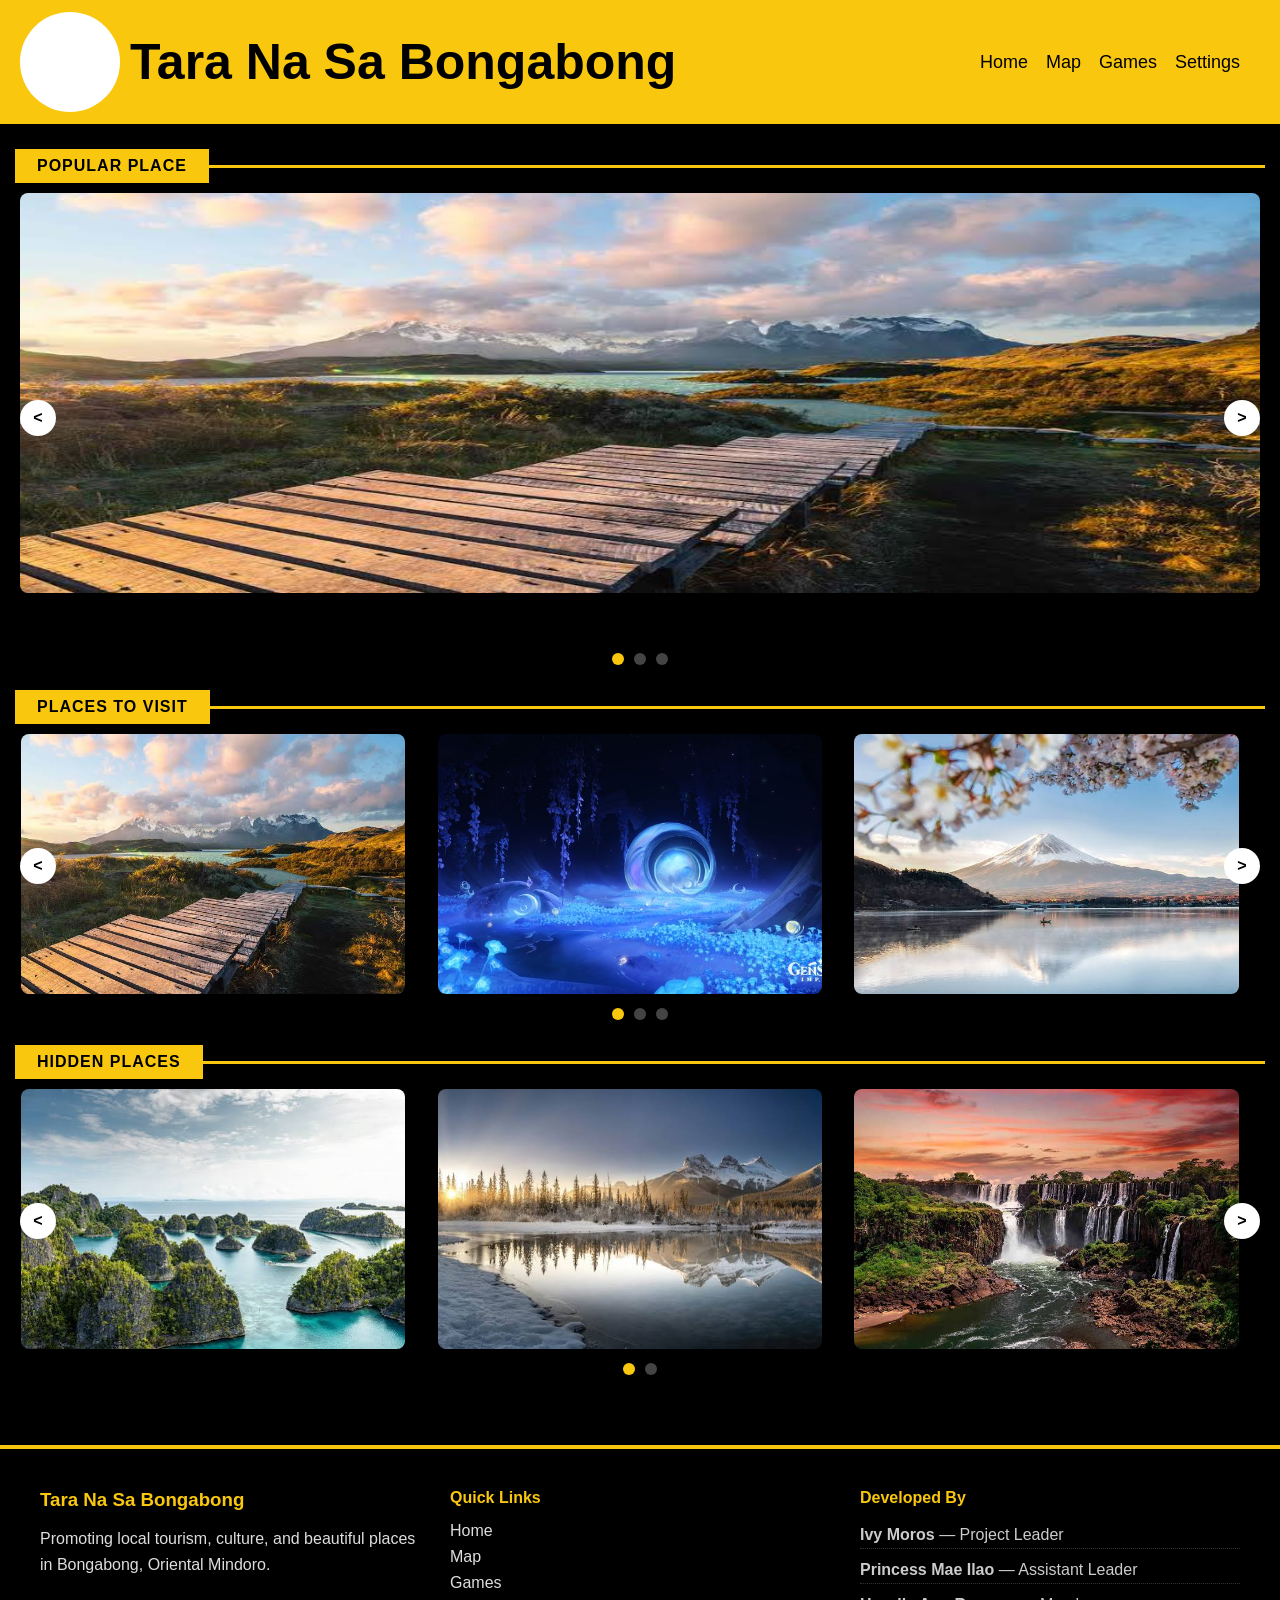
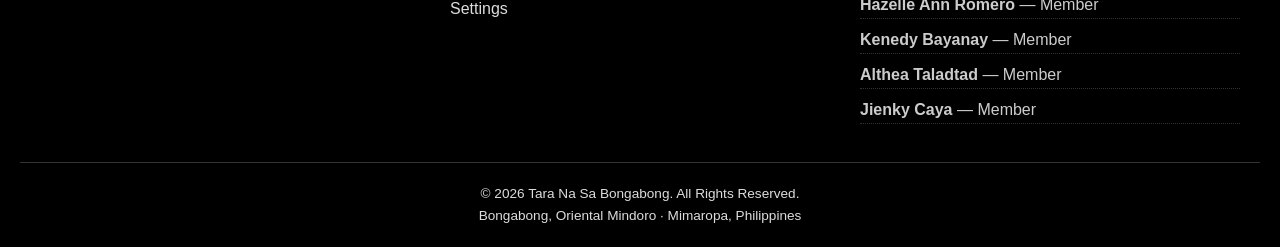
<file: index.html>
<!DOCTYPE html>
<html lang="en">
<head>
    <meta charset="UTF-8">
    <meta name="viewport" content="width=device-width, initial-scale=1.0">
    <title>Tara Na Sa Bongabong</title>
    <link rel="stylesheet" href="TNB.css">
</head>
<body>
    <!-- Header -->
    <header>
        <div class="header-left">
            <div class="logo-circle"></div>
            <h1>Tara Na Sa Bongabong</h1>
        </div>
        <nav class="navbar">
            <a href="#">Home</a>
            <a href="#">Map</a>
            <a href="#">Games</a>
            <a href="#">Settings</a>
        </nav>
    </header>

    <main>
        <!-- Popular Place Section -->
        <div class="section-title-row">
            <div class="section-title-bar">POPULAR PLACE</div>
            <div class="section-line"></div>
        </div>
        <section class="section">
            <div class="carousel-wrapper">
                <button class="arrow-btn prev-pop">&lt;</button>
                <div class="carousel-track popular-track">
                    <div class="slide popular-slide">
                        <img src="ph1.jpg" alt="Puting Buhangin Beach">
                        <div class="place-name">Puting Buhangin Beach</div>
                    </div>
                    <div class="slide popular-slide">
                        <img src="ph2.jpg" alt="Mount Bongabong">
                        <div class="place-name">Mount Bongabong</div>
                    </div>
                    <div class="slide popular-slide">
                        <img src="ph3.jpg" alt="Kuta Beach">
                        <div class="place-name">Kuta Beach</div>
                    </div>
                </div>
                <button class="arrow-btn next-pop">&gt;</button>
            </div>
            <div class="dots-wrapper popular-dots"></div>
        </section>

        <!-- Places to Visit Section -->
        <div class="section-title-row">
            <div class="section-title-bar">PLACES TO VISIT</div>
            <div class="section-line"></div>
        </div>
        <section class="section">
            <div class="carousel-wrapper">
                <button class="arrow-btn prev-visit">&lt;</button>
                <div class="carousel-track visit-track">
                    <div class="card-slide">
                        <img src="ph1.jpg" alt="Bayview Park">
                        <div class="place-name">Bayview Park</div>
                    </div>
                    <div class="card-slide">
                        <img src="ph2.jpg" alt="Bongabong Port">
                        <div class="place-name">Bongabong Port</div>
                    </div>
                    <div class="card-slide">
                        <img src="ph3.jpg" alt="Malawaan Falls">
                        <div class="place-name">Malawaan Falls</div>
                    </div>
                    <div class="card-slide">
                        <img src="ph4.jpg" alt="Barangay San Isidro">
                        <div class="place-name">Barangay San Isidro</div>
                    </div>
                    <div class="card-slide">
                        <img src="ph5.jpg" alt="Rizal Park">
                        <div class="place-name">Rizal Park</div>
                    </div>
                    <div class="card-slide">
                        <img src="ph6.jpg" alt="Coastal Road">
                        <div class="place-name">Coastal Road</div>
                    </div>
                    <div class="card-slide">
                        <img src="ph7.jpg" alt="Mangrove Forest">
                        <div class="place-name">Mangrove Forest</div>
                    </div>
                    <div class="card-slide">
                        <img src="ph8.jpg" alt="Sunset Boulevard">
                        <div class="place-name">Sunset Boulevard</div>
                    </div>
                    <div class="card-slide">
                        <img src="ph9.jpg" alt="Town Plaza">
                        <div class="place-name">Town Plaza</div>
                    </div>
                </div>
                <button class="arrow-btn next-visit">&gt;</button>
            </div>
            <div class="dots-wrapper visit-dots"></div>
        </section>

        <!-- Hidden Places Section -->
        <div class="section-title-row">
            <div class="section-title-bar">HIDDEN PLACES</div>
            <div class="section-line"></div>
        </div>
        <section class="section">
            <div class="carousel-wrapper">
                <button class="arrow-btn prev-hidden">&lt;</button>
                <div class="carousel-track hidden-track">
                    <div class="card-slide">
                        <img src="ph10.jpg" alt="Talamitam Cave">
                        <div class="place-name">Talamitam Cave</div>
                    </div>
                    <div class="card-slide">
                        <img src="ph11.jpg" alt="Secret Lagoon">
                        <div class="place-name">Secret Lagoon</div>
                    </div>
                    <div class="card-slide">
                        <img src="ph12.jpg" alt="Old Forest Trail">
                        <div class="place-name">Old Forest Trail</div>
                    </div>
                    <div class="card-slide">
                        <img src="ph13.jpg" alt="Hidden Waterfall">
                        <div class="place-name">Hidden Waterfall</div>
                    </div>
                    <div class="card-slide">
                        <img src="ph14.jpg" alt="White Rock Viewpoint">
                        <div class="place-name">White Rock Viewpoint</div>
                    </div>
                    <div class="card-slide">
                        <img src="ph15.jpg" alt="Local Spring">
                        <div class="place-name">Local Spring</div>
                    </div>
                </div>
                <button class="arrow-btn next-hidden">&gt;</button>
            </div>
            <div class="dots-wrapper hidden-dots"></div>
        </section>
    </main>

    <footer class="site-footer">
        <div class="footer-grid">
            <div class="footer-col">
                <h3>Tara Na Sa Bongabong</h3>
                <p>Promoting local tourism, culture, and beautiful places in Bongabong, Oriental Mindoro.</p>
            </div>
            <div class="footer-col">
                <h4>Quick Links</h4>
                <ul>
                    <li><a href="#">Home</a></li>
                    <li><a href="#">Map</a></li>
                    <li><a href="#">Games</a></li>
                    <li><a href="#">Settings</a></li>
                </ul>
            </div>
            <div class="footer-col">
                <h4>Developed By</h4>
                <ul class="team-list">
                    <li><strong>Ivy Moros</strong> — Project Leader</li>
                    <li><strong>Princess Mae Ilao</strong> — Assistant Leader</li>
                    <li><strong>Hazelle Ann Romero</strong> — Member</li>
                    <li><strong>Kenedy Bayanay</strong> — Member</li>
                    <li><strong>Althea Taladtad</strong> — Member</li>
                    <li><strong>Jienky Caya</strong> — Member</li>
                </ul>
            </div>
        </div>
        <div class="footer-bottom">
            <p>© 2026 Tara Na Sa Bongabong. All Rights Reserved.<br>
            Bongabong, Oriental Mindoro · Mimaropa, Philippines</p>
        </div>
    </footer>

    <script src="TNB.js"></script>
</body>
</html>
</file>
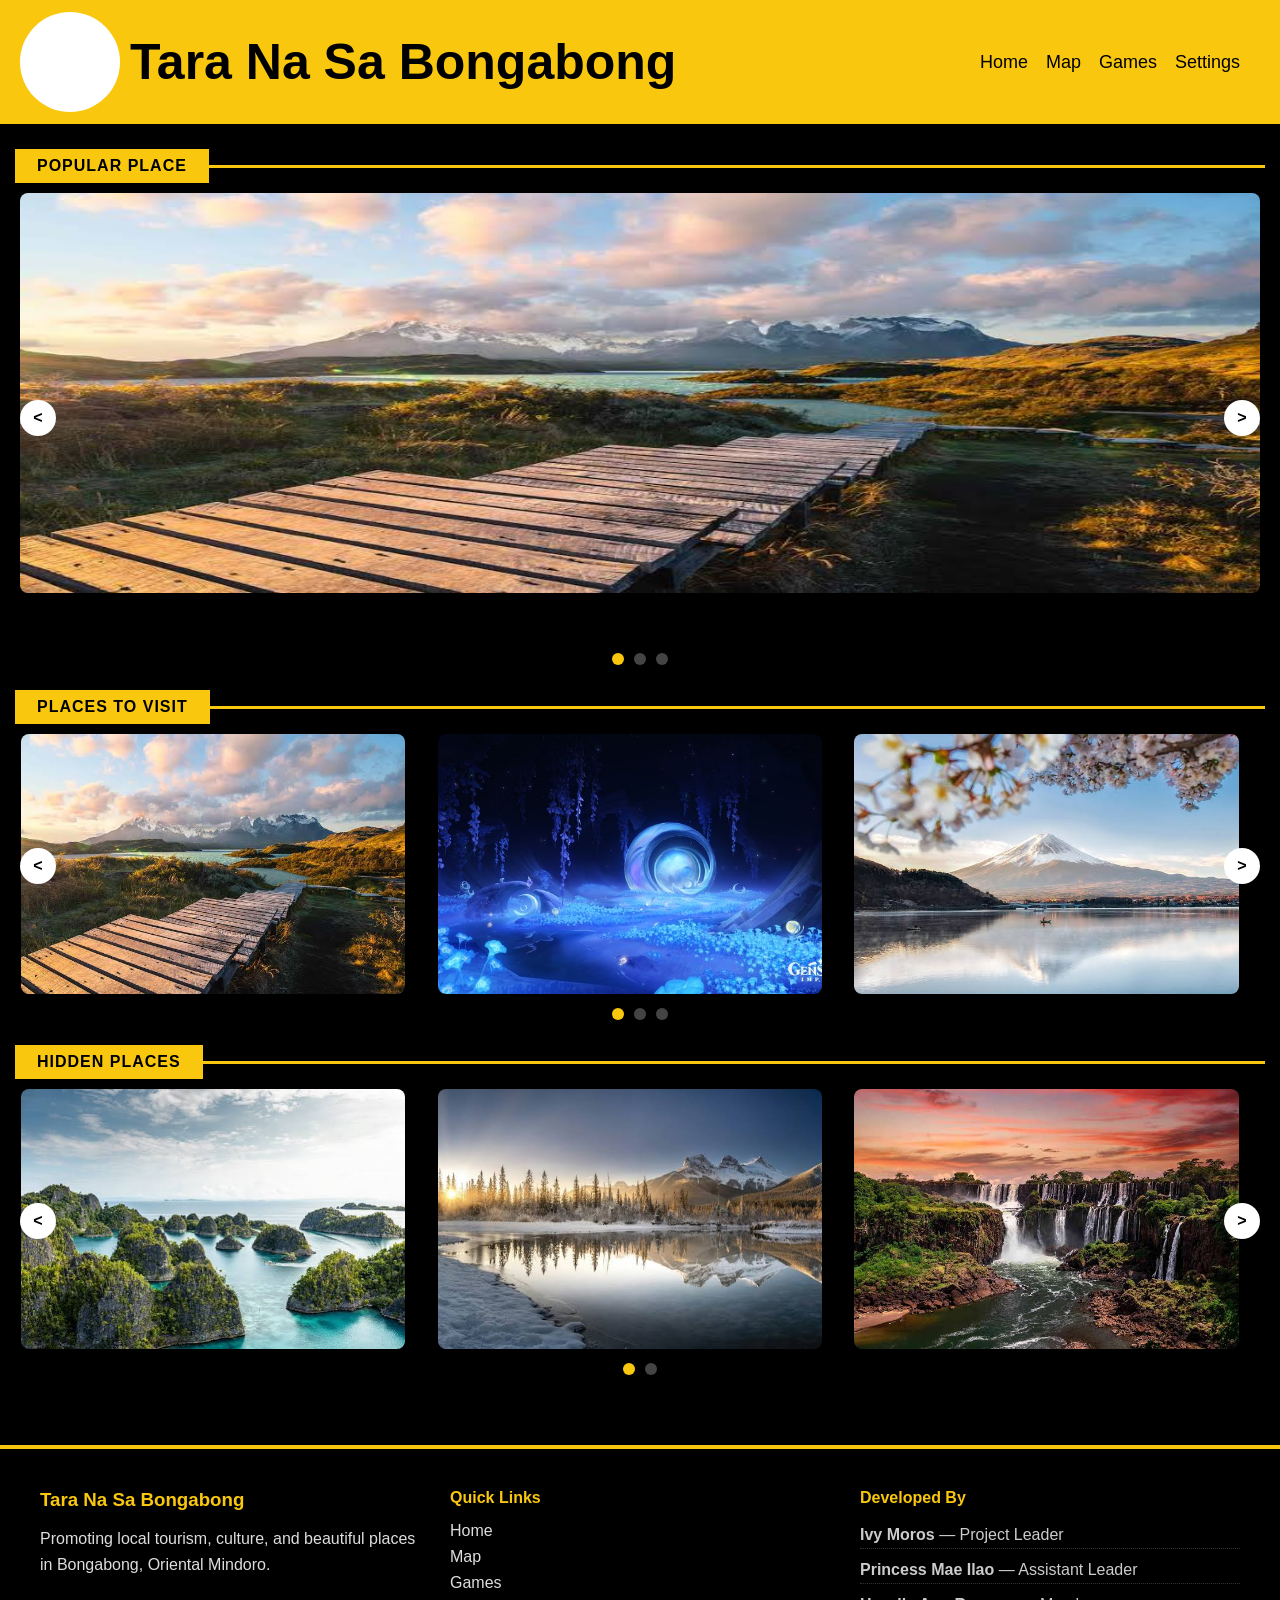
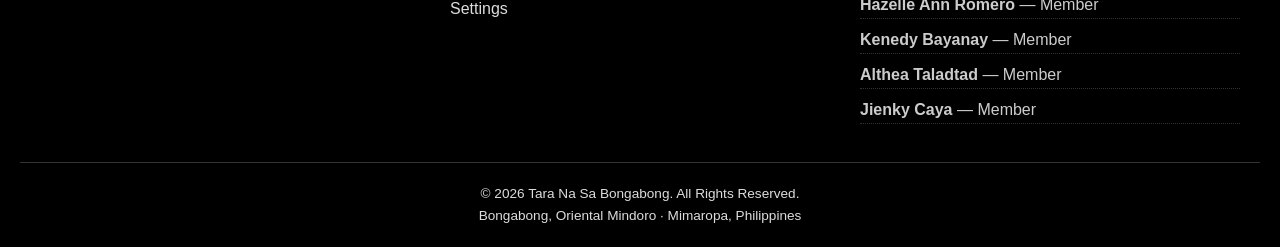
<file: TNB.html>
<!DOCTYPE html>
<html lang="en">
<head>
    <meta charset="UTF-8">
    <meta name="viewport" content="width=device-width, initial-scale=1.0">
    <title>Tara Na Sa Bongabong</title>
    <link rel="stylesheet" href="TNB.css">
</head>
<body>
    <!-- Header -->
    <header>
        <div class="header-left">
            <div class="logo-circle"></div>
            <h1>Tara Na Sa Bongabong</h1>
        </div>
        <nav class="navbar">
            <a href="#">Home</a>
            <a href="#">Map</a>
            <a href="#">Games</a>
            <a href="#">Settings</a>
        </nav>
    </header>

    <main>
        <!-- Popular Place Section -->
        <div class="section-title-row">
            <div class="section-title-bar">POPULAR PLACE</div>
            <div class="section-line"></div>
        </div>
        <section class="section">
            <div class="carousel-wrapper">
                <button class="arrow-btn prev-pop">&lt;</button>
                <div class="carousel-track popular-track">
                    <div class="slide popular-slide">
                        <img src="ph1.jpg" alt="Puting Buhangin Beach">
                        <div class="place-name">Puting Buhangin Beach</div>
                    </div>
                    <div class="slide popular-slide">
                        <img src="ph2.jpg" alt="Mount Bongabong">
                        <div class="place-name">Mount Bongabong</div>
                    </div>
                    <div class="slide popular-slide">
                        <img src="ph3.jpg" alt="Kuta Beach">
                        <div class="place-name">Kuta Beach</div>
                    </div>
                </div>
                <button class="arrow-btn next-pop">&gt;</button>
            </div>
            <div class="dots-wrapper popular-dots"></div>
        </section>

        <!-- Places to Visit Section -->
        <div class="section-title-row">
            <div class="section-title-bar">PLACES TO VISIT</div>
            <div class="section-line"></div>
        </div>
        <section class="section">
            <div class="carousel-wrapper">
                <button class="arrow-btn prev-visit">&lt;</button>
                <div class="carousel-track visit-track">
                    <div class="card-slide">
                        <img src="ph1.jpg" alt="Bayview Park">
                        <div class="place-name">Bayview Park</div>
                    </div>
                    <div class="card-slide">
                        <img src="ph2.jpg" alt="Bongabong Port">
                        <div class="place-name">Bongabong Port</div>
                    </div>
                    <div class="card-slide">
                        <img src="ph3.jpg" alt="Malawaan Falls">
                        <div class="place-name">Malawaan Falls</div>
                    </div>
                    <div class="card-slide">
                        <img src="ph4.jpg" alt="Barangay San Isidro">
                        <div class="place-name">Barangay San Isidro</div>
                    </div>
                    <div class="card-slide">
                        <img src="ph5.jpg" alt="Rizal Park">
                        <div class="place-name">Rizal Park</div>
                    </div>
                    <div class="card-slide">
                        <img src="ph6.jpg" alt="Coastal Road">
                        <div class="place-name">Coastal Road</div>
                    </div>
                    <div class="card-slide">
                        <img src="ph7.jpg" alt="Mangrove Forest">
                        <div class="place-name">Mangrove Forest</div>
                    </div>
                    <div class="card-slide">
                        <img src="ph8.jpg" alt="Sunset Boulevard">
                        <div class="place-name">Sunset Boulevard</div>
                    </div>
                    <div class="card-slide">
                        <img src="ph9.jpg" alt="Town Plaza">
                        <div class="place-name">Town Plaza</div>
                    </div>
                </div>
                <button class="arrow-btn next-visit">&gt;</button>
            </div>
            <div class="dots-wrapper visit-dots"></div>
        </section>

        <!-- Hidden Places Section -->
        <div class="section-title-row">
            <div class="section-title-bar">HIDDEN PLACES</div>
            <div class="section-line"></div>
        </div>
        <section class="section">
            <div class="carousel-wrapper">
                <button class="arrow-btn prev-hidden">&lt;</button>
                <div class="carousel-track hidden-track">
                    <div class="card-slide">
                        <img src="ph10.jpg" alt="Talamitam Cave">
                        <div class="place-name">Talamitam Cave</div>
                    </div>
                    <div class="card-slide">
                        <img src="ph11.jpg" alt="Secret Lagoon">
                        <div class="place-name">Secret Lagoon</div>
                    </div>
                    <div class="card-slide">
                        <img src="ph12.jpg" alt="Old Forest Trail">
                        <div class="place-name">Old Forest Trail</div>
                    </div>
                    <div class="card-slide">
                        <img src="ph13.jpg" alt="Hidden Waterfall">
                        <div class="place-name">Hidden Waterfall</div>
                    </div>
                    <div class="card-slide">
                        <img src="ph14.jpg" alt="White Rock Viewpoint">
                        <div class="place-name">White Rock Viewpoint</div>
                    </div>
                    <div class="card-slide">
                        <img src="ph15.jpg" alt="Local Spring">
                        <div class="place-name">Local Spring</div>
                    </div>
                </div>
                <button class="arrow-btn next-hidden">&gt;</button>
            </div>
            <div class="dots-wrapper hidden-dots"></div>
        </section>
    </main>

    <footer class="site-footer">
        <div class="footer-grid">
            <div class="footer-col">
                <h3>Tara Na Sa Bongabong</h3>
                <p>Promoting local tourism, culture, and beautiful places in Bongabong, Oriental Mindoro.</p>
            </div>
            <div class="footer-col">
                <h4>Quick Links</h4>
                <ul>
                    <li><a href="#">Home</a></li>
                    <li><a href="#">Map</a></li>
                    <li><a href="#">Games</a></li>
                    <li><a href="#">Settings</a></li>
                </ul>
            </div>
            <div class="footer-col">
                <h4>Developed By</h4>
                <ul class="team-list">
                    <li><strong>Ivy Moros</strong> — Project Leader</li>
                    <li><strong>Princess Mae Ilao</strong> — Assistant Leader</li>
                    <li><strong>Hazelle Ann Romero</strong> — Member</li>
                    <li><strong>Kenedy Bayanay</strong> — Member</li>
                    <li><strong>Althea Taladtad</strong> — Member</li>
                    <li><strong>Jienky Caya</strong> — Member</li>
                </ul>
            </div>
        </div>
        <div class="footer-bottom">
            <p>© 2026 Tara Na Sa Bongabong. All Rights Reserved.<br>
            Bongabong, Oriental Mindoro · Mimaropa, Philippines</p>
        </div>
    </footer>

    <script src="TNB.js"></script>
</body>
</html>
</file>
<file: TNB.css>
* {
    margin: 0;
    padding: 0;
    box-sizing: border-box;
    font-family: Arial, sans-serif;
}

body {
    background-color: #000;
    color: #fff;
    min-height: 100vh;
    display: flex;
    flex-direction: column;
}

/* ===== HEADER — FIXED & RESPONSIVE ===== */
header {
    position: sticky;
    top: 0;
    z-index: 999;
    background-color: #f9c80e;
    color: #000;
    display: flex;
    justify-content: space-between;
    align-items: center;
    padding: 12px 20px;
    flex-wrap: wrap;
}

.header-left {
    display: flex;
    align-items: center;
    gap: 10px;
}

.logo-circle {
    width: 100px;
    height: 100px;
    border-radius: 50%;
    background-color: #fff;
}

header h1 {
    font-size: 50px;
    font-weight: bold;
}

.navbar {
    margin-top: 0;
    display: flex;
    gap: 18px;
    margin-right: 20px;
    flex-wrap: wrap;
    justify-content: flex-end;
}

.navbar a {
    color: #000;
    text-decoration: none;
    font-size: 18px;
    position: relative; 
}

.navbar a::after {
    content: '';
    position: absolute;
    bottom: -4px; 
    left: 0;
    width: 0;
    height: 2px; 
    background-color: #000; 
    transition: width 0.3s ease; 
}

.navbar a:hover::after {
    width: 100%; 
}

.navbar a:hover {
    color: #333;
}

/* ===== MOBILE RESPONSIVE ===== */
@media (max-width: 768px) {
    header {
        flex-direction: column;
        align-items: flex-start;
        gap: 10px;
        padding: 10px 15px;
    }

    .header-left {
        width: 100%;
        justify-content: flex-start;
    }

    .logo-circle {
        width: 70px;
        height: 70px;
    }

    header h1 {
        font-size: 32px;
    }

    .navbar {
        width: 100%;
        margin: 5px 0 0;
        justify-content: flex-start;
        gap: 15px;
    }

    .navbar a {
        font-size: 16px;
    }

    /* Adjust section title spacing */
    .section-title-row {
        margin: 20px 10px 8px;
    }

    .section-title-bar {
        font-size: 14px;
        padding: 6px 16px;
    }

    /* Adjust carousel heights for mobile */
    .popular-slide {
        height: 350px;
    }

    .popular-slide img {
        height: 300px;
    }

    .card-slide {
        min-width: 100%;
        padding: 0 10px;
    }

    .card-slide img {
        width: 100%;
        height: 220px;
    }

    .place-name {
        font-size: 18px;
    }
}

@media (max-width: 480px) {
    header h1 {
        font-size: 24px;
    }

    .logo-circle {
        width: 50px;
        height: 50px;
    }

    .navbar a {
        font-size: 14px;
    }
}

/* ===== SECTION TITLE WITH FULL LINE ===== */
.section-title-row {
    display: flex;
    align-items: center;
    margin: 25px 15px 10px;
}

.section-title-bar {
    background-color: #f9c80e;
    color: #000;
    font-weight: bold;
    padding: 8px 22px;
    font-size: 16px;
    letter-spacing: 1px;
    white-space: nowrap;
}

.section-line {
    flex: 1;
    height: 3px;
    background-color: #f9c80e;
}

.carousel-wrapper {
    position: relative;
    overflow: hidden;
    margin: 10px 15px;
}

.carousel-track {
    display: flex;
    transition: transform 0.4s ease;
}

/* ===== SLIDE BASE — needed for overlay ===== */
.popular-slide,
.card-slide {
    position: relative;
    overflow: hidden;
}

/* Popular Place*/
.popular-slide {
    min-width: 100%;
    padding: 0 5px;
    height: 450px;
}

.popular-slide img {
    width: 100%;
    height: 400px;
    object-fit: fill;
    border-radius: 8px;
    background-color: #222;
    display: block;
    transition: transform 0.3s ease;
}

/* Places to Visit & Hidden */
.card-slide {
    min-width: 33.333%;
    padding: 0 6px;
}

.card-slide img {
    width: 95%;
    height: 260px;
    object-fit: cover;
    border-radius: 8px;
    background-color: #222;
    transition: transform 0.3s ease, box-shadow 0.3s ease;
}
.card-slide:hover img {
    transform: scale(1.05);
    box-shadow: 0 0px 12px 3px #f9c80e;
}

.place-name {
    position: absolute;
    bottom: 15px;
    left: 50%;
    transform: translateX(-50%) translateY(10px);
    width: calc(100% - 30px);
    padding: 12px 15px;
    background: rgba(0, 0, 0, 0.6);
    color: #f9c80e;
    font-size: 20px;
    font-weight: bold;
    text-align: center;
    border-radius: 6px;
    opacity: 0;
    transition: all 0.3s ease;
    pointer-events: none;
}

/* Show on hover */
.popular-slide:hover .place-name,
.card-slide:hover .place-name {
    opacity: 1;
    transform: translateX(-50%) translateY(0);
}

/* Arrow Buttons */
.arrow-btn {
    position: absolute;
    top: 50%;
    transform: translateY(-50%);
    width: 36px;
    height: 36px;
    border-radius: 50%;
    border: none;
    background-color: #fff;
    color: #000;
    font-size: 16px;
    font-weight: bold;
    cursor: pointer;
    z-index: 10;
    display: flex;
    align-items: center;
    justify-content: center;
}

.prev-pop, .prev-visit, .prev-hidden {
    left: 5px;
}

.next-pop, .next-visit, .next-hidden {
    right: 5px;
}

.arrow-btn:hover {
    background-color: #f9c80e;
}

/* Dots Navigation */
.dots-wrapper {
    display: flex;
    justify-content: center;
    gap: 10px;
    margin: 8px 0 20px;
}

.dot {
    width: 12px;
    height: 12px;
    border-radius: 50%;
    background-color: #444;
    cursor: pointer;
    transition: background-color 0.2s;
}

.dot.active {
    background-color: #f9c80e;
}

/* Footer */
.site-footer {
  background: #000;
  color: #fff;
  padding: 40px 20px 20px;
  border-top: 4px solid #f9c80e;
  margin-top: 50px;
}

.footer-grid {
  max-width: 1200px;
  margin: 0 auto;
  display: grid;
  grid-template-columns: repeat(auto-fit, minmax(250px, 1fr));
  gap: 30px;
}

.site-footer h3, .site-footer h4 {
  color: #f9c80e;
  margin-bottom: 15px;
}

.site-footer p { color: #ddd; line-height: 1.6; }
.site-footer ul { list-style: none; padding: 0; }
.site-footer ul li { margin: 8px 0; }
.site-footer a { color: #ddd; text-decoration: none; }
.site-footer a:hover { color: #f9c80e; }

.team-list li {
  padding: 4px 0;
  color: #ccc;
  border-bottom: 1px dotted #333;
}

.footer-bottom {
  text-align: center;
  margin-top: 30px;
  padding-top: 20px;
  border-top: 1px solid #333;
  color: #888;
  font-size: 0.85em;
}
</file>
